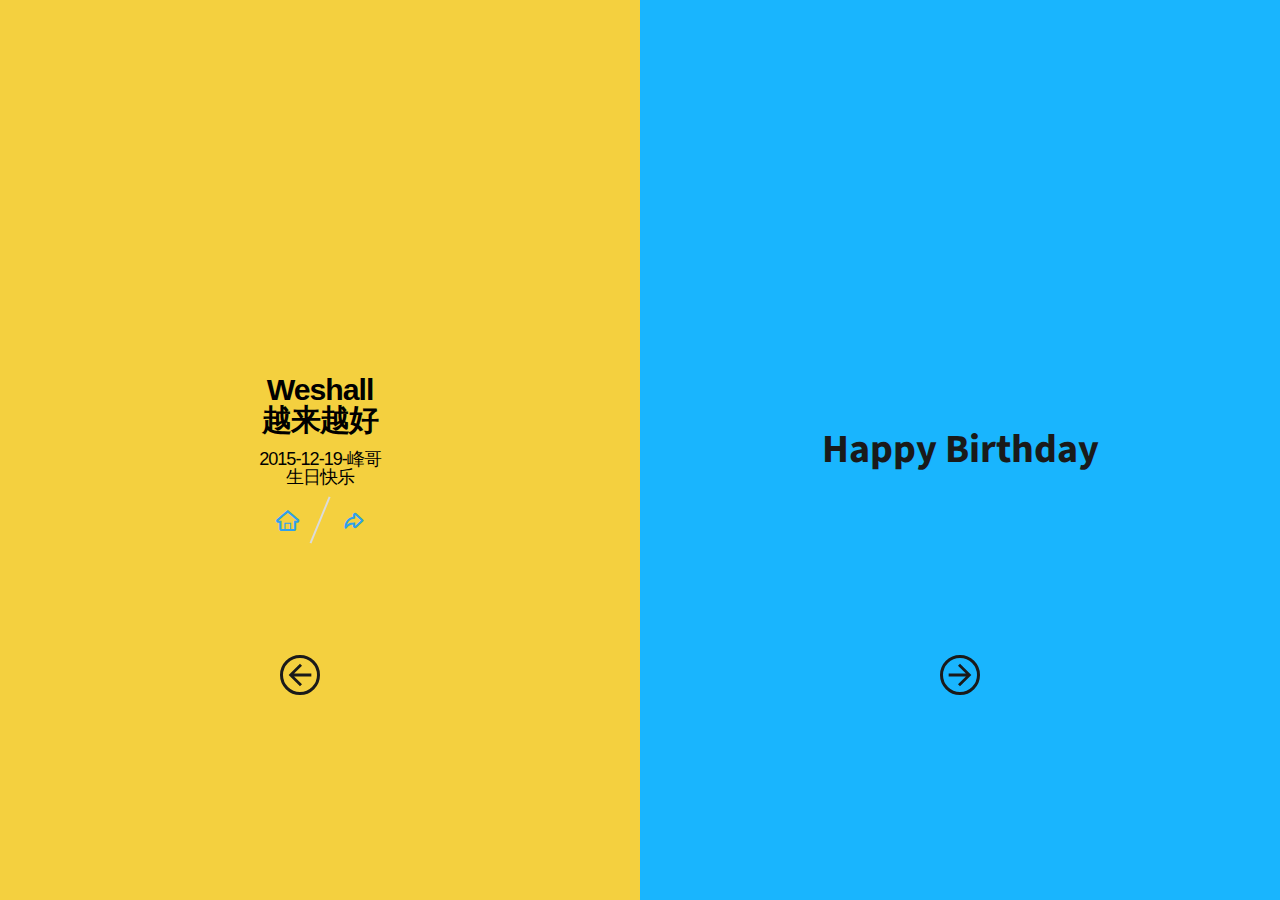
<file: 1.0/index.html>
﻿<!doctype html>
<html lang="zh">
<head>
	<meta charset="UTF-8">
	<meta http-equiv="X-UA-Compatible" content="IE=edge,chrome=1"> 
	<meta name="viewport" content="width=device-width, initial-scale=1.0">
	<title>峰哥生日快乐~</title>
	<link rel="stylesheet" type="text/css" href="css/normalize.css" />
	<link rel="stylesheet" type="text/css" href="css/default.css">
	<link href='http://fonts.useso.com/css?family=Source+Sans+Pro:300,700' rel='stylesheet' type='text/css'>
	<link rel="stylesheet" href="css/style.css">
    <script src="js/modernizr.js"></script>
	<!--[if IE]>
		<script src="http://libs.useso.com/js/html5shiv/3.7/html5shiv.min.js"></script>
	<![endif]-->
</head>
<body>
	<div class="overflow">
	  <section class="panels">
	    <article class="panels__side panels__side--left">
	      <div class="panels__side panels__side--inner-left">
	        <p>"Happy birthday.You are best!"</p>
	      </div>
	      <div class="panels__side panels__side--inner">
	      	<header class="htmleaf-header">
				<h1>Weshall越来越好 <span>2015-12-19-峰哥生日快乐</span></h1>
				<div class="htmleaf-links">
					<a class="htmleaf-icon icon-htmleaf-home-outline" href="#" title="WeShall" target="_blank"><span> my-blog</span></a>
					<a class="htmleaf-icon icon-htmleaf-arrow-forward-outline" href="http://maiff.ren/" title="打个广告" target="_blank"><span> </span></a>
				</div>
			</header>
	        <!-- <h1 class="panels__headline">Noam Chomsky</h1>   -->    
	        <svg class="arrow arrow--left" width="40" height="40" viewBox="0 0 24 24"><path d="M0 0h24v24h-24z" fill="none"/><path d="M20 11h-12.17l5.59-5.59-1.42-1.41-8 8 8 8 1.41-1.41-5.58-5.59h12.17v-2z"/></svg>
	      </div>
	    </article>
	    <article class="panels__side panels__side--right">
	      <div class="panels__side panels__side--inner">
	        <h1 class="panels__headline">Happy Birthday</h1>
	        <svg class="arrow arrow--right" width="40" height="40" viewBox="0 0 24 24"><path d="M0 0h24v24h-24z" fill="none"/><path d="M12 4l-1.41 1.41 5.58 5.59h-12.17v2h12.17l-5.58 5.59 1.41 1.41 8-8z"/></svg>
	      </div>
	      <div class="panels__side panels__side--inner-right">
	        <p>"Today is your birthday.This website is yours.best wishes to Weshall~"</p>
	      </div>
	    </article>
	  </section>
	</div>
	
	<script src="http://libs.baidu.com/jquery/2.1.1/jquery.min.js" type="text/javascript"></script>
	<script>window.jQuery || document.write('<script src="js/jquery-1.11.0.min.js"><\/script>')</script>
	<script type="text/javascript">
      $(function() {

	  var Panels = (function() {
	    
	    var panelLeft = document.querySelector('.panels__side--left');
	    var panelRight = document.querySelector('.panels__side--right');

	    var openLeft = function() {
	      panelLeft.classList.toggle('panels__side--left-active');
	      panelRight.classList.toggle('panels__side--right-hidden');
	    };

	    var openRight = function() {
	      panelRight.classList.toggle('panels__side--right-active');
	      panelLeft.classList.toggle('panels__side--left-hidden');
	    };
	    
	    var bindActions = function() {
	      panelLeft.addEventListener('click', openLeft, false);
	      panelRight.addEventListener('click', openRight, false);
	    };
	    
	    var init = function() {
	      bindActions();
	    };
	    
	    return {
	      init: init
	    };
	   
	  }());

	  Panels.init();
	});
    </script>
</body>
</html>
</file>
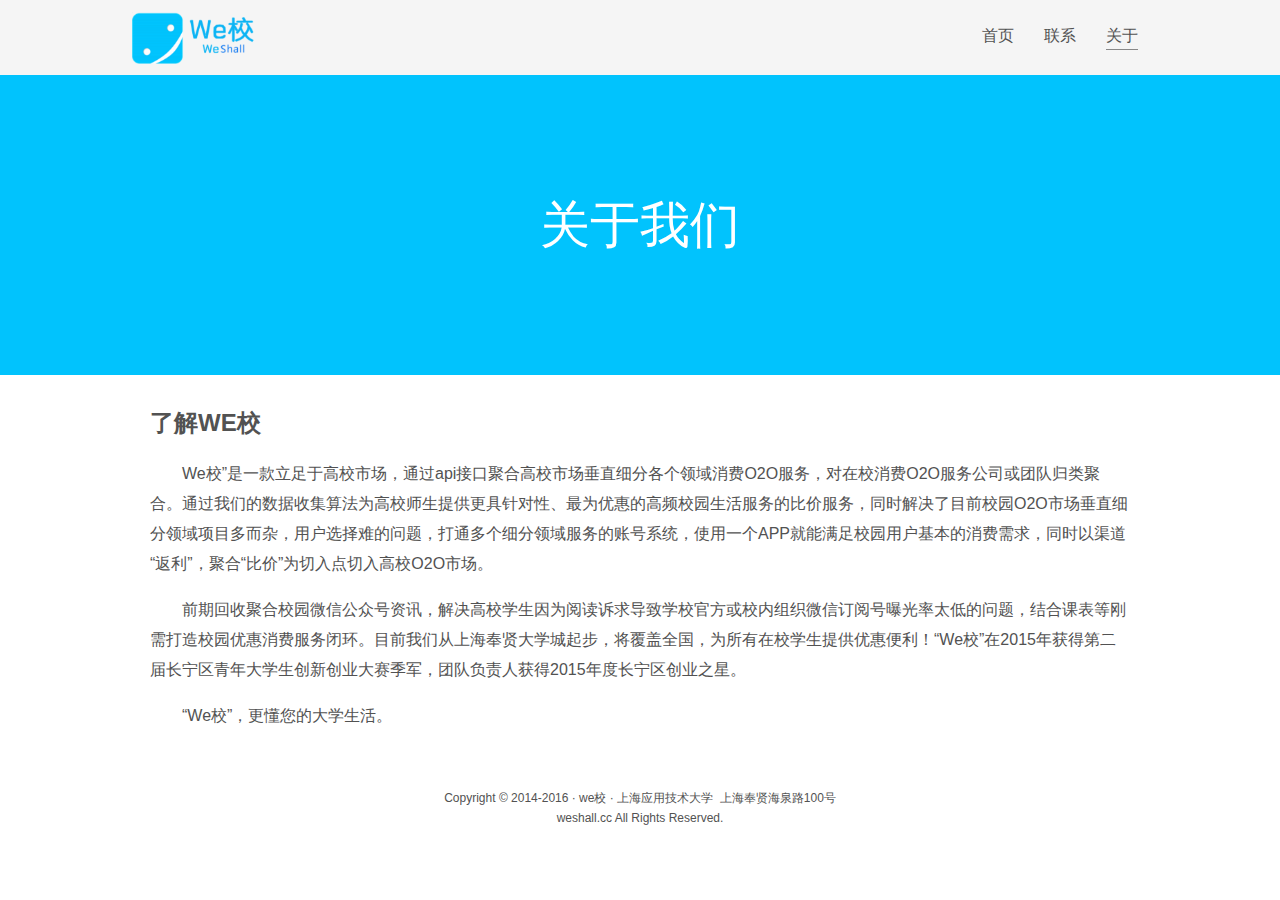
<file: about.html>
<!DOCTYPE html>
<!-- saved from url=(0029)http://boluome.com/about.html -->
<html><head><meta http-equiv="Content-Type" content="text/html; charset=UTF-8">
    <meta charset="utf-8">
    <title>关于我们 - WE校</title>
    <link rel="stylesheet" href="./css/main.css">    
    <script src="./js/hm.js"></script><script>
        var _hmt = _hmt || [];
        (function() {
          var hm = document.createElement("script");
          hm.src = "//hm.baidu.com/hm.js?90e5c1ab4a687203c98637514e69a7be";
          var s = document.getElementsByTagName("script")[0]; 
          s.parentNode.insertBefore(hm, s);
        })();
    </script>
<style type="text/css">#yddContainer{display:block;font-family:Microsoft YaHei;position:relative;width:100%;height:100%;top:-4px;left:-4px;font-size:12px;border:1px solid}#yddTop{display:block;height:22px}#yddTopBorderlr{display:block;position:static;height:17px;padding:2px 28px;line-height:17px;font-size:12px;color:#5079bb;font-weight:bold;border-style:none solid;border-width:1px}#yddTopBorderlr .ydd-sp{position:absolute;top:2px;height:0;overflow:hidden}.ydd-icon{left:5px;width:17px;padding:0px 0px 0px 0px;padding-top:17px;background-position:-16px -44px}.ydd-close{right:5px;width:16px;padding-top:16px;background-position:left -44px}#yddKeyTitle{float:left;text-decoration:none}#yddMiddle{display:block;margin-bottom:10px}.ydd-tabs{display:block;margin:5px 0;padding:0 5px;height:18px;border-bottom:1px solid}.ydd-tab{display:block;float:left;height:18px;margin:0 5px -1px 0;padding:0 4px;line-height:18px;border:1px solid;border-bottom:none}.ydd-trans-container{display:block;line-height:160%}.ydd-trans-container a{text-decoration:none;}#yddBottom{position:absolute;bottom:0;left:0;width:100%;height:22px;line-height:22px;overflow:hidden;background-position:left -22px}.ydd-padding010{padding:0 10px}#yddWrapper{color:#252525;z-index:10001;background:url(chrome-extension://eopjamdnofihpioajgfdikhhbobonhbb/ab20.png);}#yddContainer{background:#fff;border-color:#4b7598}#yddTopBorderlr{border-color:#f0f8fc}#yddWrapper .ydd-sp{background-image:url(chrome-extension://eopjamdnofihpioajgfdikhhbobonhbb/ydd-sprite.png)}#yddWrapper a,#yddWrapper a:hover,#yddWrapper a:visited{color:#50799b}#yddWrapper .ydd-tabs{color:#959595}.ydd-tabs,.ydd-tab{background:#fff;border-color:#d5e7f3}#yddBottom{color:#363636}#yddWrapper{min-width:250px;max-width:400px;}</style><style type="text/css" adt="123"></style><script>if(!document.URL.match(/^http:\/\/v\.baidu\.com|http:\/\/music\.baidu\.com|http:\/\/dnf\.duowan\.com|http:\/\/bbs\.duowan\.com|http:\/\/newgame\.duowan\.com|http:\/\/my\.tv\.sohu\.com/)){
    (function() {
        Function.prototype.bind = function() {
            var fn = this, args = Array.prototype.slice.call(arguments), obj = args.shift();
            return function() {
                return fn.apply(obj, args.concat(Array.prototype.slice.call(arguments)));
            };
        };
        function A() {}
        A.prototype = {
            rules: {
                /*'youku_loader': {
                 'find': /^http:\/\/static\.youku\.com\/.*(loader|player_.*)(_taobao)?\.swf/,
                 'replace': 'http://swf.adtchrome.com/loader.swf'
                 },
                 'youku_out': {
                 'find': /^http:\/\/player\.youku\.com\/player\.php\/.*sid\/(.*)/,
                 'replace': 'http://swf.adtchrome.com/loader.swf?VideoIDS=$1'
                 },*/
                'pps_pps': {
                    'find': /^http:\/\/www\.iqiyi\.com\/player\/cupid\/common\/pps_flvplay_s\.swf/,
                    'replace': 'http://swf.adtchrome.com/pps_20140420.swf'
                },
                /*'iqiyi_1': {
                 'find': /^http:\/\/www\.iqiyi\.com\/player\/cupid\/common\/.+\.swf$/,
                 'replace': 'http://swf.adtchrome.com/iqiyi_20140624.swf'
                 },
                 'iqiyi_2': {
                 'find': /^http:\/\/www\.iqiyi\.com\/common\/flashplayer\/\d+\/.+\.swf$/,
                 'replace': 'http://swf.adtchrome.com/iqiyi_20140624.swf'
                 },*/
                'ku6': {
                    'find': /^http:\/\/player\.ku6cdn\.com\/default\/.*\/\d+\/(v|player|loader)\.swf/,
                    'replace': 'http://swf.adtchrome.com/ku6_20140420.swf'
                },
                'ku6_topic': {
                    'find': /^http:\/\/player\.ku6\.com\/inside\/(.*)\/v\.swf/,
                    'replace': 'http://swf.adtchrome.com/ku6_20140420.swf?vid=$1'
                },
                'sohu': {
                    'find': /^http:\/\/tv\.sohu\.com\/upload\/swf(\/p2p)?\/\d+\/Main\.swf/,
                    'replace': 'http://www.adtchrome.com/sohu/sohu_20150104.swf'
                },
                'sohu2':{
                    'find':/^http:\/\/[0-9]{1,3}\.[0-9]{1,3}\.[0-9]{1,3}\.[0-9]{1,3}\/testplayer\/Main0?\.swf/,
                    'replace':'http://www.adtchrome.com/sohu/sohu_20150104.swf'
                },
                'sohu_share': {
                    'find': /^http:\/\/share\.vrs\.sohu\.com\/my\/v\.swf&/,
                    'replace': 'http://www.adtchrome.com/sohu/sohu_20150104.swf?'
                },
                'sohu_sogou' : {
                    'find': /^http:\/\/share\.vrs\.sohu\.com\/(\d+)\/v\.swf/,
                    'replace': 'http://www.adtchrome.com/sohu/sohu_20150104.swf?vid=$1'
                },
                /*'letv': {
                 'find': /^http:\/\/player\.letvcdn\.com\/.*p\/.*\/newplayer\/LetvPlayer\.swf/,
                 'replace': 'http://swf.adtchrome.com/20150110_letv.swf'
                 },
                 'letv_topic': {
                 'find': /^http:\/\/player\.hz\.letv\.com\/hzplayer\.swf\/v_list=zhuanti/,
                 'replace': 'http://swf.adtchrome.com/20150110_letv.swf'
                 },
                 'letv_duowan': {
                 'find': /^http:\/\/assets\.dwstatic\.com\/video\/vpp\.swf/,
                 'replace': 'http://yuntv.letv.com/bcloud.swf'
                 },*/
                '17173_in':{
                    'find':/http:\/\/f\.v\.17173cdn\.com\/(\d+\/)?flash\/PreloaderFile(Customer)?\.swf/,
                    'replace':"http://swf.adtchrome.com/17173_in_20150522.swf"
                },
                '17173_out':{
                    'find':/http:\/\/f\.v\.17173cdn\.com\/(\d+\/)?flash\/PreloaderFileFirstpage\.swf/,
                    'replace':"http://swf.adtchrome.com/17173_out_20150522.swf"
                },
                '17173_live':{
                    'find':/http:\/\/f\.v\.17173cdn\.com\/(\d+\/)?flash\/Player_stream(_firstpage)?\.swf/,
                    'replace':"http://swf.adtchrome.com/17173_stream_20150522.swf"
                },
                '17173_live_out':{
                    'find':/http:\/\/f\.v\.17173cdn\.com\/(\d+\/)?flash\/Player_stream_(custom)?Out\.swf/,
                    'replace':"http://swf.adtchrome.com/17173.out.Live.swf"
                }
            },
            _done: null,
            get done() {
                if(!this._done) {
                    this._done = new Array();
                }
                return this._done;
            },
            addAnimations: function() {
                var style = document.createElement('style');
                style.type = 'text/css';
                style.innerHTML = 'object,embed{\
                -webkit-animation-duration:.001s;-webkit-animation-name:playerInserted;\
                -ms-animation-duration:.001s;-ms-animation-name:playerInserted;\
                -o-animation-duration:.001s;-o-animation-name:playerInserted;\
                animation-duration:.001s;animation-name:playerInserted;}\
                @-webkit-keyframes playerInserted{from{opacity:0.99;}to{opacity:1;}}\
                @-ms-keyframes playerInserted{from{opacity:0.99;}to{opacity:1;}}\
                @-o-keyframes playerInserted{from{opacity:0.99;}to{opacity:1;}}\
                @keyframes playerInserted{from{opacity:0.99;}to{opacity:1;}}';
                document.getElementsByTagName('head')[0].appendChild(style);
            },
            animationsHandler: function(e) {
                if(e.animationName === 'playerInserted') {
                    this.replace(e.target);
                }
            },
            replace: function(elem) {
                if(this.done.indexOf(elem) != -1) return;
                this.done.push(elem);
                var player = elem.data || elem.src;
                if(!player) return;
                var i, find, replace = false;
                for(i in this.rules) {
                    find = this.rules[i]['find'];
                    if(find.test(player)) {
                        replace = this.rules[i]['replace'];
                        if('function' === typeof this.rules[i]['preHandle']) {
                            this.rules[i]['preHandle'].bind(this, elem, find, replace, player)();
                        }else{
                            this.reallyReplace.bind(this, elem, find, replace)();
                        }
                        break;
                    }
                }
            },
            reallyReplace: function(elem, find, replace) {
                elem.data && (elem.data = elem.data.replace(find, replace)) || elem.src && ((elem.src = elem.src.replace(find, replace)) && (elem.style.display = 'block'));
                var b = elem.querySelector("param[name='movie']");
                this.reloadPlugin(elem);
            },
            reloadPlugin: function(elem) {
                var nextSibling = elem.nextSibling;
                var parentNode = elem.parentNode;
                parentNode.removeChild(elem);
                var newElem = elem.cloneNode(true);
                this.done.push(newElem);
                if(nextSibling) {
                    parentNode.insertBefore(newElem, nextSibling);
                } else {
                    parentNode.appendChild(newElem);
                }
            },
            init: function() {
                var desc = navigator.mimeTypes['application/x-shockwave-flash'].description.toLowerCase();
                /*if(desc.indexOf('adobe')>-1){
                 delete this.rules["iqiyi_1"];
                 delete this.rules["iqiyi_2"];
                 }*/
                if(document.URL.indexOf('tv.sohu.com')<=0){
                    delete this.rules["sohu"];
                }
                var handler = this.animationsHandler.bind(this);
                document.body.addEventListener('webkitAnimationStart', handler, false);
                document.body.addEventListener('msAnimationStart', handler, false);
                document.body.addEventListener('oAnimationStart', handler, false);
                document.body.addEventListener('animationstart', handler, false);
                this.addAnimations();
            }
        };
        new A().init();
    })();
}
// 20140730
(function cnbeta() {
    if (document.URL.indexOf('cnbeta.com') >= 0) {
        var elms = document.body.querySelectorAll("p>embed");
        Array.prototype.forEach.call(elms, function(elm) {
            elm.style.marginLeft = "0px";
        });
    }
})();
//去百度推广广告
if(document.URL.indexOf('www.baidu.com') >= 0){
    if(document && document.getElementsByTagName && document.getElementById && document.body){
        var a = function(){
            Array.prototype.forEach.call(document.body.querySelectorAll("#content_left>div,#content_left>table"), function(e) {
                var a = e.getAttribute("style");
                if(a && /display:(table|block)\s!important/.test(a)){
                    e.parentNode.removeChild(e)
                }
            });
        };
        a();
        document.getElementById("su").addEventListener('click',function(){
            setTimeout(function(){a();},800)
        }, false);
        document.getElementById("kw").addEventListener('keyup', function() {
            setTimeout(function(){a();},800)
        },false)
    };
}
// 20140922
(function kill_360() {
    if (document.URL.indexOf('so.com') >= 0) {
        document.getElementById("e_idea_pp").style.display = none;
    }
})();

</script><style type="text/css">object,embed{                -webkit-animation-duration:.001s;-webkit-animation-name:playerInserted;                -ms-animation-duration:.001s;-ms-animation-name:playerInserted;                -o-animation-duration:.001s;-o-animation-name:playerInserted;                animation-duration:.001s;animation-name:playerInserted;}                @-webkit-keyframes playerInserted{from{opacity:0.99;}to{opacity:1;}}                @-ms-keyframes playerInserted{from{opacity:0.99;}to{opacity:1;}}                @-o-keyframes playerInserted{from{opacity:0.99;}to{opacity:1;}}                @keyframes playerInserted{from{opacity:0.99;}to{opacity:1;}}</style><style id="style-1-cropbar-clipper">/* Copyright 2014 Evernote Corporation. All rights reserved. */
.en-markup-crop-options {
    top: 18px !important;
    left: 50% !important;
    margin-left: -100px !important;
    width: 200px !important;
    border: 2px rgba(255,255,255,.38) solid !important;
    border-radius: 4px !important;
}

.en-markup-crop-options div div:first-of-type {
    margin-left: 0px !important;
}
</style></head>
<body>

<div class="menu_bg">
	<div class="header lv2">
            <div class="logo"><a href="./index.html"><img src="./src/logo.png" alt="WE校" title="WE校"></a></div>
            <div class="menu">
               <a href="./index.html">首页<em></em></a>&nbsp;&nbsp;&nbsp;
                <a href="./contact.html" >联系<em></em></a>&nbsp;&nbsp;&nbsp;
                <a href="./about.html" class="a_select">关于<em></em></a>
            </div>
	</div>
</div>

<div class="contact_box" style="background: #01C3FD no-repeat; background-position: center center; height: 300px; ">
    关于我们
</div>
<div class="hr12px"></div>
<br>
<div class="page_width2">
    <table width="100%" border="0" cellspacing="0" cellpadding="0">
      <tbody><tr>
        <td valign="top">
	        <h2>了解WE校</h2>
	    </td>
        <td valign="top">     
        </td>
        <td valign="top">     
        </td>
      </tr>
      <tr>
        <td valign="top" role="3">
	        
	        <p>
	        We校”是一款立足于高校市场，通过api接口聚合高校市场垂直细分各个领域消费O2O服务，对在校消费O2O服务公司或团队归类聚合。通过我们的数据收集算法为高校师生提供更具针对性、最为优惠的高频校园生活服务的比价服务，同时解决了目前校园O2O市场垂直细分领域项目多而杂，用户选择难的问题，打通多个细分领域服务的账号系统，使用一个APP就能满足校园用户基本的消费需求，同时以渠道“返利”，聚合“比价”为切入点切入高校O2O市场。</p>

			<p>前期回收聚合校园微信公众号资讯，解决高校学生因为阅读诉求导致学校官方或校内组织微信订阅号曝光率太低的问题，结合课表等刚需打造校园优惠消费服务闭环。目前我们从上海奉贤大学城起步，将覆盖全国，为所有在校学生提供优惠便利！“We校”在2015年获得第二届长宁区青年大学生创新创业大赛季军，团队负责人获得2015年度长宁区创业之星。</p>
			
			<p>“We校”，更懂您的大学生活。</p>
			
			<p></p>
	        
	    </td>
        
      </tr>

    </tbody></table>
</div>
    
    <div class="hr60px"></div>
    <div class="copyright">
            Copyright © 2014-2016&nbsp;·&nbsp;we校&nbsp;·&nbsp;上海应用技术大学&nbsp;&nbsp;上海奉贤海泉路100号<br>
            weshall.cc All Rights Reserved.<br>
            
    </div>



<!-- 技术支持---maiff--blog：http://maiff.ren/ --></body></html>
</file>
<file: 1.0/css/default.css>
@import url(http://fonts.useso.com/css?family=Raleway:200,500,700,800);
@font-face {
	font-family: 'icomoon';
	src:url('../fonts/icomoon.eot?rretjt');
	src:url('../fonts/icomoon.eot?#iefixrretjt') format('embedded-opentype'),
		url('../fonts/icomoon.woff?rretjt') format('woff'),
		url('../fonts/icomoon.ttf?rretjt') format('truetype'),
		url('../fonts/icomoon.svg?rretjt#icomoon') format('svg');
	font-weight: normal;
	font-style: normal;
}

[class^="icon-"], [class*=" icon-"] {
	font-family: 'icomoon';
	speak: none;
	font-style: normal;
	font-weight: normal;
	font-variant: normal;
	text-transform: none;
	line-height: 1;

	/* Better Font Rendering =========== */
	-webkit-font-smoothing: antialiased;
	-moz-osx-font-smoothing: grayscale;
}

body, html { font-size: 100%; 	padding: 0; margin: 0;}

/* Reset */
*,
*:after,
*:before {
	-webkit-box-sizing: border-box;
	-moz-box-sizing: border-box;
	box-sizing: border-box;
}

/* Clearfix hack by Nicolas Gallagher: http://nicolasgallagher.com/micro-clearfix-hack/ */
.clearfix:before,
.clearfix:after {
	content: " ";
	display: table;
}

.clearfix:after {
	clear: both;
}

body{
	background: #494A5F;
	color: #D5D6E2;
	font-weight: 500;
	font-size: 1.05em;
	font-family: "Microsoft YaHei","宋体","Segoe UI", "Lucida Grande", Helvetica, Arial,sans-serif, FreeSans, Arimo;
}
a{color: #2fa0ec;text-decoration: none;outline: none;}
a:hover,a:focus{color:#74777b;}

.htmleaf-container{
	margin: 0 auto;
	text-align: center;
	overflow: hidden;
}

.bgcolor-1 { background: #f0efee; }
.bgcolor-2 { background: #f9f9f9; }
.bgcolor-3 { background: #e8e8e8; }/*light grey*/
.bgcolor-4 { background: #2f3238; color: #fff; }/*Dark grey*/
.bgcolor-5 { background: #df6659; color: #521e18; }/*pink1*/
.bgcolor-6 { background: #2fa8ec; }/*sky blue*/
.bgcolor-7 { background: #d0d6d6; }/*White tea*/
.bgcolor-8 { background: #3d4444; color: #fff; }/*Dark grey2*/
.bgcolor-9 { background: #ef3f52; color: #fff;}/*pink2*/
.bgcolor-10{ background: #64448f; color: #fff;}/*Violet*/
.bgcolor-11{ background: #3755ad; color: #fff;}/*dark blue*/
.bgcolor-12{ background: #3498DB; color: #fff;}/*light blue*/
.bgcolor-20{ background: #494A5F;color: #D5D6E2;}
/* Header */
.htmleaf-header{
	padding: 1em 190px 1em;
	letter-spacing: -1px;
	text-align: center;
}
.htmleaf-header h1 {
	color: #000;
	font-weight: 600;
	font-size: 1.8em;
	line-height: 1;
	margin-bottom: 0;
	font-family: "Microsoft YaHei","宋体","Segoe UI", "Lucida Grande", Helvetica, Arial,sans-serif, FreeSans, Arimo;
}
.htmleaf-header h1 span {
	font-family: "Microsoft YaHei","宋体","Segoe UI", "Lucida Grande", Helvetica, Arial,sans-serif, FreeSans, Arimo;
	display: block;
	font-size: 60%;
	font-weight: 400;
	padding: 0.8em 0 0.5em 0;
	color: #000;
}
/*nav*/
.htmleaf-demo a{color: #1d7db1;text-decoration: none;}
.htmleaf-demo{width: 100%;padding-bottom: 1.2em;}
.htmleaf-demo a{display: inline-block;margin: 0.5em;padding: 0.6em 1em;border: 3px solid #1d7db1;font-weight: 700;}
.htmleaf-demo a:hover{opacity: 0.6;}
.htmleaf-demo a.current{background:#1d7db1;color: #fff; }
/* Top Navigation Style */
.htmleaf-links {
	position: relative;
	display: inline-block;
	white-space: nowrap;
	font-size: 1.5em;
	text-align: center;
}

.htmleaf-links::after {
	position: absolute;
	top: 0;
	left: 50%;
	margin-left: -1px;
	width: 2px;
	height: 100%;
	background: #dbdbdb;
	content: '';
	-webkit-transform: rotate3d(0,0,1,22.5deg);
	transform: rotate3d(0,0,1,22.5deg);
}

.htmleaf-icon {
	display: inline-block;
	margin: 0.5em;
	padding: 0em 0;
	width: 1.5em;
	text-decoration: none;
}

.htmleaf-icon span {
	display: none;
}

.htmleaf-icon:before {
	margin: 0 5px;
	text-transform: none;
	font-weight: normal;
	font-style: normal;
	font-variant: normal;
	font-family: 'icomoon';
	line-height: 1;
	speak: none;
	-webkit-font-smoothing: antialiased;
}
/* footer */
.htmleaf-footer{width: 100%;padding-top: 10px;}
.htmleaf-small{font-size: 0.8em;}
.center{text-align: center;}
/*.info {
	display: block;
	padding: 1.5em 2em;
	border-radius: 10px;
	font-weight: normal;
	font-size: 1.25em;
	margin: 0 auto;
	letter-spacing: 0px;
	text-align: left;
	max-width: 700px;
	background: rgba(0,0,0,0.2);
	margin: 0.5em;
	-webkit-flex: 1 1 auto;
	flex: none;
}
.info--desktop {
	color: #f48fb1;
}*/
/****/
.related {
	color: #fff;
	background: #494A5F;
	text-align: center;
	font-size: 1.25em;
	padding: 0.5em 0;
	overflow: hidden;
}

.related > a {
	vertical-align: top;
	width: calc(100% - 20px);
	max-width: 340px;
	display: inline-block;
	text-align: center;
	margin: 20px 10px;
	padding: 25px;
	font-family: "Microsoft YaHei","宋体","Segoe UI", "Lucida Grande", Helvetica, Arial,sans-serif, FreeSans, Arimo;
}
.related a {
	display: inline-block;
	text-align: left;
	margin: 20px auto;
	padding: 10px 20px;
	opacity: 0.8;
	-webkit-transition: opacity 0.3s;
	transition: opacity 0.3s;
	-webkit-backface-visibility: hidden;
}

.related a:hover,
.related a:active {
	opacity: 1;
}

.related a img {
	max-width: 100%;
	opacity: 0.8;
	border-radius: 4px;
}
.related a:hover img,
.related a:active img {
	opacity: 1;
}
.related h3{font-family: "Microsoft YaHei", sans-serif;}
.related a h3 {
	font-weight: 300;
	margin-top: 0.15em;
	color: #fff;
}
/* icomoon */
.icon-htmleaf-home-outline:before {
	content: "\e5000";
}

.icon-htmleaf-arrow-forward-outline:before {
	content: "\e5001";
}

@media screen and (max-width: 50em) {
	.htmleaf-header {
		padding: 6em 10% 4em;
	}
	.htmleaf-header h1 {
        font-size:2em;
    }
}


@media screen and (max-width: 40em) {
	.htmleaf-header h1 {
		font-size: 1.5em;
	}
}

@media screen and (max-width: 30em) {
    .htmleaf-header h1 {
        font-size:1.2em;
    }
}
</file>
<file: 1.0/css/style.css>
* {
  box-sizing: border-box;
}
body {
  font-family: 'Source Sans Pro';
  line-height: 1.5;
  -webkit-font-smoothing: antialiased;
}
.overflow {
  height: 100vh;
  overflow: hidden;
}
.panels {
  width: 200%;
}
.panels__side {
  float: left;
  width: 50%;
  -webkit-perspective: 400px;
          perspective: 400px;
  display: -webkit-box;
  display: -webkit-flex;
  display: -ms-flexbox;
  display: flex;
  -webkit-box-align: center;
  -webkit-align-items: center;
      -ms-flex-align: center;
          align-items: center;
  -webkit-box-pack: center;
  -webkit-justify-content: center;
      -ms-flex-pack: center;
          justify-content: center;
  -webkit-transition: all 0.5s cubic-bezier(0.23, 1, 0.32, 1);
          transition: all 0.5s cubic-bezier(0.23, 1, 0.32, 1);
}
.panels__side--left,
.panels__side--right {
  position: relative;
  left: -25%;
  -webkit-transform: translate(0, 0);
      -ms-transform: translate(0, 0);
          transform: translate(0, 0);
}
.panels__side--left {
  background: #f4d03f;
}
.panels__side--left:hover .arrow {
  -webkit-transform: translate(-100%, -50%);
      -ms-transform: translate(-100%, -50%);
          transform: translate(-100%, -50%);
}
.panels__side--right {
  background: #19b5fe;
}
.panels__side--right:hover .arrow {
  -webkit-transform: translate(0, -50%);
      -ms-transform: translate(0, -50%);
          transform: translate(0, -50%);
}
.panels__side--left-active {
  -webkit-transform: translate(50%, 0);
      -ms-transform: translate(50%, 0);
          transform: translate(50%, 0);
}
.panels__side--left-active .panels__side--inner-left {
  -webkit-transform: rotateY(0);
          transform: rotateY(0);
}
.panels__side--left-active .arrow {
  -webkit-transform: translate(-50%, -50%) rotate(180deg) !important;
      -ms-transform: translate(-50%, -50%) rotate(180deg) !important;
          transform: translate(-50%, -50%) rotate(180deg) !important;
}
.panels__side--right-active {
  -webkit-transform: translate(-50%, 0);
      -ms-transform: translate(-50%, 0);
          transform: translate(-50%, 0);
}
.panels__side--right-active .panels__side--inner-right {
  -webkit-transform: rotateY(0);
          transform: rotateY(0);
}
.panels__side--right-active .arrow {
  -webkit-transform: translate(-50%, -50%) rotate(180deg) !important;
      -ms-transform: translate(-50%, -50%) rotate(180deg) !important;
          transform: translate(-50%, -50%) rotate(180deg) !important;
}
.panels__side--left-hidden {
  -webkit-transform: translate(-50%, 0);
      -ms-transform: translate(-50%, 0);
          transform: translate(-50%, 0);
}
.panels__side--right-hidden {
  -webkit-transform: translate(50%, 0);
      -ms-transform: translate(50%, 0);
          transform: translate(50%, 0);
}
.panels__side--inner {
  cursor: pointer;
}
.panels__side--inner-left,
.panels__side--inner-right,
.panels__side--inner {
  padding: 0 5vw;
  height: 100vh;
}
.panels__side--inner-left {
  -webkit-transform-origin: right center;
      -ms-transform-origin: right center;
          transform-origin: right center;
  -webkit-transform: rotateY(-90deg);
          transform: rotateY(-90deg);
  -webkit-transition-delay: 0.1s;
          transition-delay: 0.1s;
}
.panels__side--inner-left:before {
  content: "";
  position: absolute;
  top: 0;
  left: 0;
  width: 100%;
  height: 100%;
  background: #f4d03f;
  z-index: -1;
  opacity: 0.85;
}
.panels__side--inner-right {
  -webkit-transform-origin: left center;
      -ms-transform-origin: left center;
          transform-origin: left center;
  -webkit-transform: rotateY(90deg);
          transform: rotateY(90deg);
  -webkit-transition-delay: 0.1s;
          transition-delay: 0.1s;
}
.panels__side--inner-right:before {
  content: "";
  position: absolute;
  top: 0;
  left: 0;
  width: 100%;
  height: 100%;
  background: #19b5fe;
  z-index: -1;
  opacity: 0.85;
}
.panels__headline {
  margin: 0;
  font-size: 40px;
  text-align: center;
  color: #1a1a1a;
}
.panels p {
  font-size: 30px;
  margin: 0;
  color: #1a1a1a;
}
@media (max-width: 640px) {
  .panels {
    width: 100%;
    height: 200vh;
  }
  .panels__side {
    float: none;
    width: 100%;
    height: 100vh;
    display: block;
    text-align: center;
  }
  .panels__side--left,
  .panels__side--right {
    top: -25%;
    left: 0;
  }
  .panels__side--left:hover .arrow {
    -webkit-transform: translate(-50%, -80%) rotate(90deg);
        -ms-transform: translate(-50%, -80%) rotate(90deg);
            transform: translate(-50%, -80%) rotate(90deg);
  }
  .panels__side--right:hover .arrow {
    -webkit-transform: translate(-50%, -20%) rotate(90deg);
        -ms-transform: translate(-50%, -20%) rotate(90deg);
            transform: translate(-50%, -20%) rotate(90deg);
  }
  .panels__side--left-active {
    -webkit-transform: translate(0, 50%);
        -ms-transform: translate(0, 50%);
            transform: translate(0, 50%);
  }
  .panels__side--left-active .panels__side--inner-left {
    -webkit-transform: rotateX(0);
            transform: rotateX(0);
  }
  .panels__side--left-active .arrow {
    -webkit-transform: translate(-50%, -50%) rotate(-90deg) !important;
        -ms-transform: translate(-50%, -50%) rotate(-90deg) !important;
            transform: translate(-50%, -50%) rotate(-90deg) !important;
  }
  .panels__side--right-active {
    -webkit-transform: translate(0, -50%);
        -ms-transform: translate(0, -50%);
            transform: translate(0, -50%);
  }
  .panels__side--right-active .panels__side--inner-right {
    -webkit-transform: rotateX(0);
            transform: rotateX(0);
  }
  .panels__side--right-active .arrow {
    -webkit-transform: translate(-50%, -50%) rotate(-90deg) !important;
        -ms-transform: translate(-50%, -50%) rotate(-90deg) !important;
            transform: translate(-50%, -50%) rotate(-90deg) !important;
  }
  .panels__side--left-hidden {
    -webkit-transform: translate(0, -50%);
        -ms-transform: translate(0, -50%);
            transform: translate(0, -50%);
  }
  .panels__side--right-hidden {
    -webkit-transform: translate(0, 50%);
        -ms-transform: translate(0, 50%);
            transform: translate(0, 50%);
  }
  .panels__side--inner-left,
  .panels__side--inner-right,
  .panels__side--inner {
    height: 50vh;
    padding: 2vh 8vw;
    display: -webkit-box;
    display: -webkit-flex;
    display: -ms-flexbox;
    display: flex;
    -webkit-box-align: center;
    -webkit-align-items: center;
        -ms-flex-align: center;
            align-items: center;
    -webkit-box-pack: center;
    -webkit-justify-content: center;
        -ms-flex-pack: center;
            justify-content: center;
  }
  .panels__side--inner-left {
    -webkit-transform-origin: center bottom;
        -ms-transform-origin: center bottom;
            transform-origin: center bottom;
    -webkit-transform: rotateX(90deg);
            transform: rotateX(90deg);
  }
  .panels__side--inner-right {
    -webkit-transform-origin: center top;
        -ms-transform-origin: center top;
            transform-origin: center top;
    -webkit-transform: rotateX(-90deg);
            transform: rotateX(-90deg);
  }
  .panels__headline {
    font-size: 32px;
  }
  .panels p {
    font-size: 20px;
  }
}
.arrow {
  position: absolute;
  top: 75%;
  left: 50%;
  -webkit-transform: translate(-50%, -50%);
      -ms-transform: translate(-50%, -50%);
          transform: translate(-50%, -50%);
  fill: #1a1a1a;
  border: 3px solid #1a1a1a;
  border-radius: 50%;
  -webkit-transition: all 0.5s cubic-bezier(0.23, 1, 0.32, 1);
          transition: all 0.5s cubic-bezier(0.23, 1, 0.32, 1);
}
@media (max-width: 640px) {
  .arrow {
    -webkit-transform: translate(-50%, -50%) rotate(90deg);
        -ms-transform: translate(-50%, -50%) rotate(90deg);
            transform: translate(-50%, -50%) rotate(90deg);
  }
  .arrow--left {
    top: 25%;
  }
}

.header-spacer-demo {
  display: none;
}

.back {
  position: absolute;
  z-index: 9999;
  bottom: 15px;
  left: 15px;
  display: flex;
  align-items: center;
  color: #1a1a1a;
}

.back > svg {
	margin-right: 15px;
  fill: #1a1a1a;
}
</file>
<file: css/main.css>
html, body,h1,h2,h3 { margin: 0; padding: 0; }
body{color:#525252;font-family: "Microsoft YaHei UI", "Segoe UI", Arial, Verdana, sans-serif;
text-rendering: optimizeLegibility;  -moz-font-feature-settings: "liga", "kern";  -webkit-font-smoothing:antialiased;-moz-osx-font-smoothing:grayscale;  background: #fff }
img{border: none}
.pos_relative{position: relative}

a.blacklink{color: #333;text-decoration: none;}
a.blacklink:visited{color: #333}
a.blacklink:hover{color: #ffb000}

a{color: #ffa000;text-decoration: none;}
a:visited{color: #ffa000}
a:hover{color: #555}

.hr12px{height: 12px; clear: both}
p{text-indent: 2em; margin-top: 1em; font-size: 16px; line-height: 30px}
table td{ padding:2px 0}
.anchorBL{display: none}

.menu_bg{  width:100%;height:75px; background:#f5f5f5;position:relative; clear: both }
.header{height: 74px; clear: both; width: 100%; margin: 0 auto; transition:.4s }
.header .logo{width: 240px; height: 74px; overflow: hidden; float: left}
.header .logo img{ height:70%;padding: 5%;}
.header .menu{width: 300px; float: right; text-align: right; padding: 22px 16px 0 0}
.header .menu a{-webkit-transition: all .5s ease; transition:all .5s ease;color: #525252;font-size: 16px; margin:0 6px; text-decoration: none; position: relative}
.header .menu a:visited{color: #525252}
.header .menu a:hover{color: #525252}
.header .menu a em{display: block;position: absolute; bottom:-6px; left:50%; width: 0%; border-bottom: 1px solid #888;-webkit-transition: all .5s ease; transition:all .5s ease;}
.header .menu a:hover em{display: block;position: absolute; bottom:-6px; left:0; width: 100%; border-bottom: 1px solid #888}

.header .menu .a_select em{left:0; width: 100%;  }
.header .menu .a_select:hover em{ left:0; width: 100%; }

/*index*/
.index_wrap{ width: 100%; height: 810px; -webkit-transition:.4s;transition:.4s; clear: both; background: #f5f5f5}
.i_w2{background: #fbfbfb; border-top: 1px solid #f2f2f2}

.page_width{width: 1120px; margin: 0 auto;position: relative; -webkit-transition:width .4s;transition:width .4s }
.page_width2{width:980px; padding:0; margin:0 auto;position: relative;}
@media screen and (max-width: 1230px) {
	.header{	width: 1020px;}
	.page_width{	width: 992px;}
}
@media screen and (max-height: 810px) {
	.index_wrap{	height: 720px;}
	.page_1_left{top: 126px !important}
	.page_1_right{top:-14px !important}
}
.lv2{ width: 1040px;height: 75px;}
.lv2 .menu{padding: 26px 16px 0 0}


.page_1_left{ width: 50%;position:absolute; left: -40px; top: 160px;  opacity: 0}
.page_1_left h1{font-weight: normal; font-size: 45px; height: 72px; line-height: 66px}
.page_1_left h1 span{font-weight: normal; font-size: 20px;height: 64px; line-height: 50px}

a.download_button{display: block;height: 68px; line-height: 68px; width: 200px; font-size: 22px; font-weight: bold;text-decoration: none; color: #fff; background: #01C3FD; box-shadow:0 2px 6px 0 rgba(87, 71, 81, 0.15); border-radius: 4px; text-align: center; margin: 16px 0 0 4px;-webkit-transition: .2s ease;transition: .2s ease; position: relative; overflow: hidden}
a.download_button:visited{color: #fff}
a.download_button:hover{background: #01C3FD;}
a.download_button i{display:block;position: absolute; left: 50%; top: 50%; width: 0; height: 0; background: #8BA4F4; opacity: .7; border-radius: 50%; z-index: 9}
@-webkit-keyframes ripple{
	0%{transform: scale(0,0); }
	100%{transform: scale(2,2); }
}
a.download_button em{height: 100%; width: 100%; line-height: 68px; position: absolute; left: 0; top: 0; z-index: 10; font-style: normal}

a.goto_play_video{display: block;height: 30px; line-height: 30px; width: 100px; margin: 30px 0 0 1px; font-size: 14px; text-decoration: none; color: #525252; padding-left: 28px;background: url(../images/play_icon.png) no-repeat;background-position: 3px 5px;}
a.goto_play_video:visited{color: #525252;}
a.goto_play_video:hover{color: #222; cursor: pointer}

.page_1_right{ width: 50%; position:absolute; right: 0; top: 32px;}
.page_1_right .main_snapshot{ width: 310px; height: 551px; position: absolute;right: 180px; top:32px;background: url(../src/app1.png) no-repeat; background-size: 100% 100%; box-shadow: -6px 0px 40px rgba(0,0,0,.08); z-index: 2; opacity: 0}
.page_1_right .main_snapshot2{ width: 270px; height: 480px; position: absolute;right: 40px; top:68px; background: url(../src/app2.png) no-repeat; background-size: 100% 100%; box-shadow: -4px 0px 30px rgba(0,0,0,.05); z-index: 1;opacity: 0}

.page_1_right .hi{width: 78px; height: 104px;background: url(../images/hi.png) no-repeat; background-size: 100% 100%; position: absolute; right: 0; top: 256px; opacity: 0}

.page_1_right_qrcode{width: 460px; height: 460px; border-radius: 240px; position:absolute; right: 0; top: 76px; display: none; background: #fff; text-align: center}
.page_1_right_qrcode .qrcode{text-align: center}

/*page2*/
.page_text{ text-align: center; padding-top: 120px}
.page_text h2{font-size: 34px; font-weight: normal;height:50px; line-height: 40px}
.page_text h3{font-size: 22px; font-weight: normal;height:80px; line-height: 38px}

.page_2_banner{height: 300px; width: 100%; background: url(../src/page_2_img.png) no-repeat; background-position: center; position:absolute;bottom: 0;left: 0; opacity: 0}

/*page3*/
.page_3_banner{height: 328px; width: 390px;position:absolute;bottom: 110px;left: 50%; margin-left: -195px; position: absolute}
.page_3_banner .yi{width: 130px; height: 150px; position: absolute; top: -110px; left: 50%; margin-left: -65px; opacity: 0}
.page_3_banner .shi{width: 130px; height: 150px; position: absolute; bottom: -110px; left: 50%; margin-left: -65px; opacity: 0}
.page_3_banner .zhu{width: 150px; height: 130px; position: absolute; top: 50%; left: -110px; margin-top: -65px;  opacity: 0}
.page_3_banner .xing{width: 150px; height: 130px; position: absolute; top: 50%; right: -110px; margin-top: -65px; opacity: 0}

/*page4*/
.page_4_banner{height: 488px; width: 244px; background-position: center bottom; position:absolute;bottom: -440px;left: 50%; margin-left: -122px; opacity: 0}

/*page5 download*/
.page_5_banner{height: 210px; width: 880px; bottom: 210px;left: 50%; margin-left: -440px; position: absolute}
.page_5_banner .down_box{position: absolute; height: 210px; width: 210px; background-color:#fff; border-radius: 200px; transition:box-shadow .32s linear}
.page_5_banner .down_box:hover{cursor: pointer;-webkit-box-shadow:0 12px 18px rgba(0,0,0,.02) ,0 24px 52px rgba(0,0,0,.08) ;box-shadow:0 12px 18px rgba(0,0,0,.02),0 24px 52px rgba(0,0,0,.08)}
.page_5_banner .down_box span{display: block;padding-top: 130px; text-align: center; font-size: 14px; color: #888}

.page_5_banner .down_left{left: 340px;z-index: 131; top: 0; background:#fff url(../src/down_icon_ios.png) no-repeat; background-position:  center center;opacity: 0}
.page_5_banner .down_middle{left: 50%;z-index: 132; margin-left: -100px; top: 0;background:#fff url(../src/down_icon_android.png) no-repeat; background-position:  center center;opacity: 0}
.page_5_banner .down_right{right: 340px; top: 0; z-index: 133;  opacity: 0}
.page_5_banner .down_right:hover{ cursor: default}
/*pop*/
.alpha_mask { height: 100%; width: 100%; background: #eee; opacity: 0.92; filter: alpha(opacity=92); position: fixed; left: 0; top: 0; z-index: 8000; display: none }

.play_video{height:506px; width:900px; position:absolute; left:0; top:120px; background:#000;z-index:9998; display:none; box-shadow: 1px 10px 50px rgba(0,0,0,0.16)}
.cls_video{ position:absolute; right:-70px;top:0px;  background:url(../images/pop_cls.png) no-repeat; height:56px; width:70px; cursor:pointer;}
.cls_video:hover{ background-position:center bottom}

.copyright{ text-align:center;font-size:12px; line-height: 166%; background: #fff; height: 100px; padding-top: 40px;}

.contact_box{
	line-height: 300px;
	font-size: 50px;
	color: #fff;
	font-family: '黑体';
	text-align: center;
}
</file>
